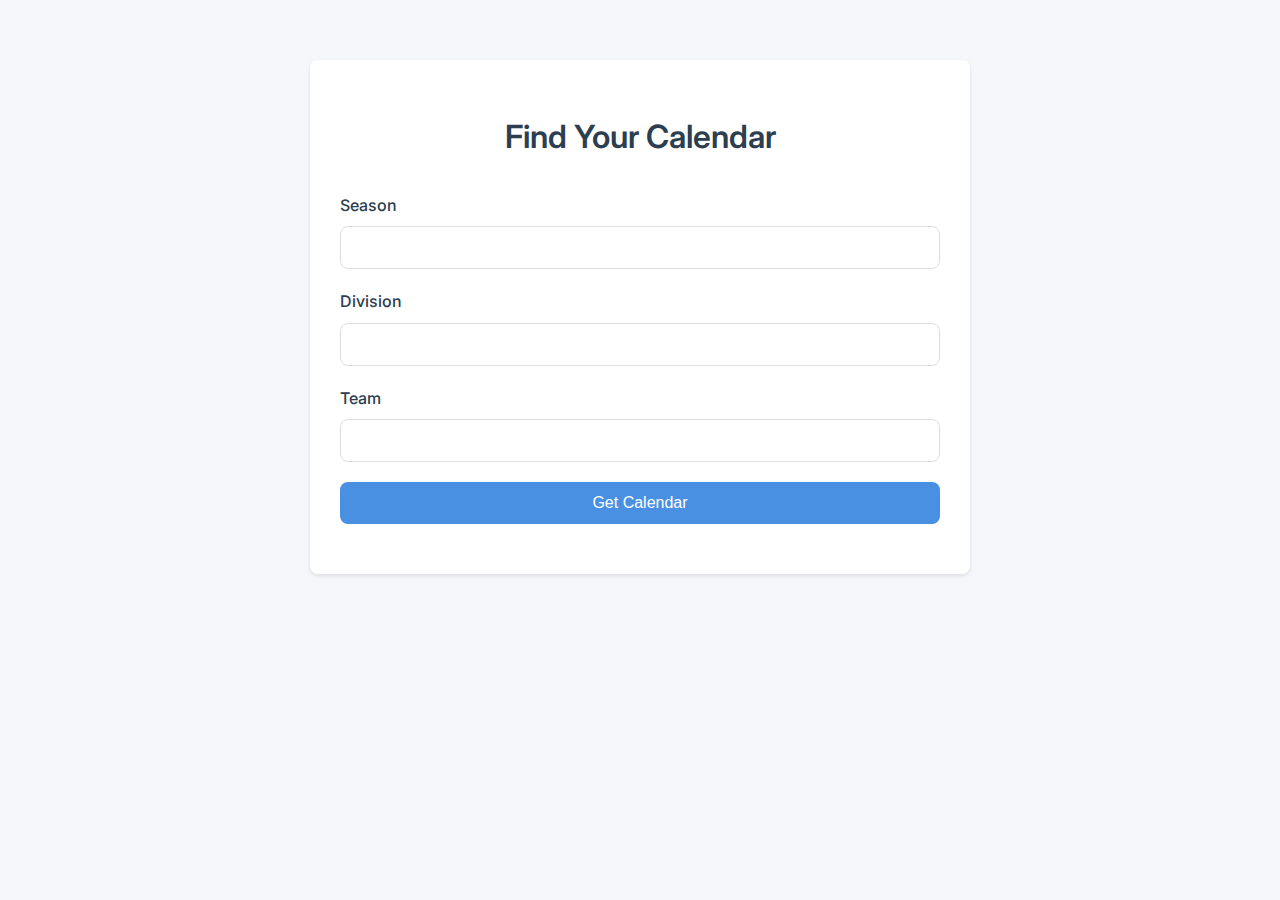
<file: frontend/index.html>
<!DOCTYPE html>
<html lang="en">

<head>
    <meta charset="UTF-8">
    <meta name="viewport" content="width=device-width, initial-scale=1.0">
    <title>Basketball Calendar Finder</title>
    <link rel="icon" href="favicon.ico" type="image/x-icon">
    <link rel="shortcut icon" href="favicon.ico" type="image/x-icon">
    <link rel="apple-touch-icon" href="apple-touch-icon.png">
    <link rel="stylesheet" href="styles.css">
    <link href="https://fonts.googleapis.com/css2?family=Inter:wght@400;500;600&display=swap" rel="stylesheet">
</head>

<body>
    <div class="container">
        <h1>Find Your Calendar</h1>
        <div>
            <label for="season">Season</label>
            <select id="season"></select>
            </div>
            <div>
            <label for="division">Division</label>
            <select id="division"></select>
            </div>
            <div>
            <label for="team">Team</label>
            <select id="team"></select>
            </div>
            <button id="generate-url">Get Calendar</button>
            <p id="result"></p>
    </div>

    <script src="script.js"></script>
</body>

</html>
</file>
<file: frontend/styles.css>
:root {
    --primary-color: #4a90e2;
    --background-color: #f5f7fa;
    --text-color: #2c3e50;
    --border-radius: 8px;
    --box-shadow: 0 2px 4px rgba(0, 0, 0, 0.1);
}
body {
    font-family: 'Inter', -apple-system, BlinkMacSystemFont, sans-serif;
        margin: 0;
        padding: 20px;
    line-height: 1.6;
    background-color: var(--background-color);
        color: var(--text-color);
    }
    
    .container {
        max-width: 600px;
        margin: 40px auto;
        padding: 30px;
        background: white;
        border-radius: var(--border-radius);
        box-shadow: var(--box-shadow);
    }
    
    h1 {
        text-align: center;
        color: var(--text-color);
        margin-bottom: 30px;
        font-weight: 600;
}

div {
    margin-bottom: 20px;
    }
    
    label {
        display: block;
        margin-bottom: 8px;
        font-weight: 500;
        color: var(--text-color);
}

select {
    width: 100%;
        padding: 12px;
    font-size: 16px;
    border: 1px solid #ddd;
        border-radius: var(--border-radius);
        background-color: white;
        appearance: none;
        cursor: pointer;
        transition: border-color 0.3s ease;
    }
    
    select:focus {
        outline: none;
        border-color: var(--primary-color);
        box-shadow: 0 0 0 2px rgba(74, 144, 226, 0.1);
}

button {
    width: 100%;
        padding: 12px 20px;
    font-size: 16px;
    font-weight: 500;
        color: white;
        background-color: var(--primary-color);
        border: none;
        border-radius: var(--border-radius);
    cursor: pointer;
    transition: background-color 0.3s ease;
    }
    
    button:hover {
        background-color: #357abd;
    }
    
    button:active {
        transform: translateY(1px);
}

#result {
    margin-top: 20px;
    text-align: center;
        font-weight: 500;
    }
    
    @media (max-width: 480px) {
        .container {
            padding: 20px;
            margin: 20px;
        }
}
</file>
